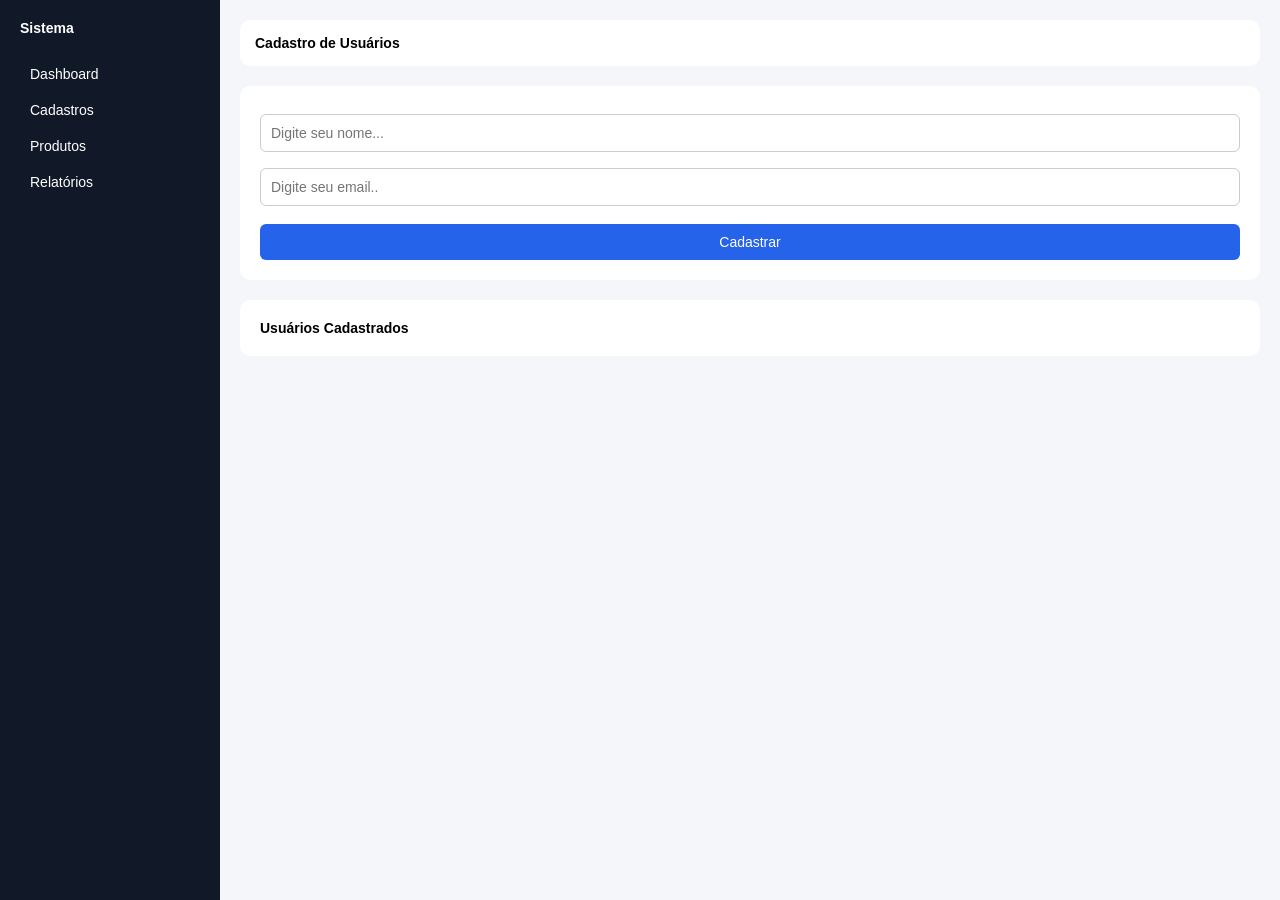
<file: Atividade-HTML/index.html>
<!doctype html>
<html lang="pt-br">
  <head>
    <meta charset="UTF-8" />
    <meta name="viewport" content="width=device-width, initial-scale=1.0" />
    <title>Mini Sistema</title>
    <link rel="stylesheet" href="css/estilo.css" />
  </head>
  <body>
    <div class="container">
      <!-- SIDEBAR -->
      <aside class="sidebar">
        <h2>Sistema</h2>
        <a href="index.html">Dashboard</a>
        <a href="index.html">Cadastros</a>
        <a href="produtos.html">Produtos</a>
        <a href="#">Relatórios</a>
      </aside>

      <!-- CONTEÚDO -->
      <main class="content">
        <header class="topbar">
          <h1>Cadastro de Usuários</h1>
        </header>

        <!-- FORMULARIO DE CADASTRO -->
        <section class="card">
          <form onsubmit="cadastrar(event)">
            <input type="text" id="nome" placeholder="Digite seu nome..." />
            <input type="email" id="email" placeholder="Digite seu email.." />
            <button type="submit">Cadastrar</button>
          </form>
        </section>

        <!-- LISTA DE USUARIOS CADASTRADOS -->
        <section class="card">
          <h2>Usuários Cadastrados</h2>
          <ul id="lista" ></ul>
            
          </ul>
          
          
        </section>
      </main>
    </div>

    <script src="js/scripts.js"></script>
  </body>
</html>
</file>
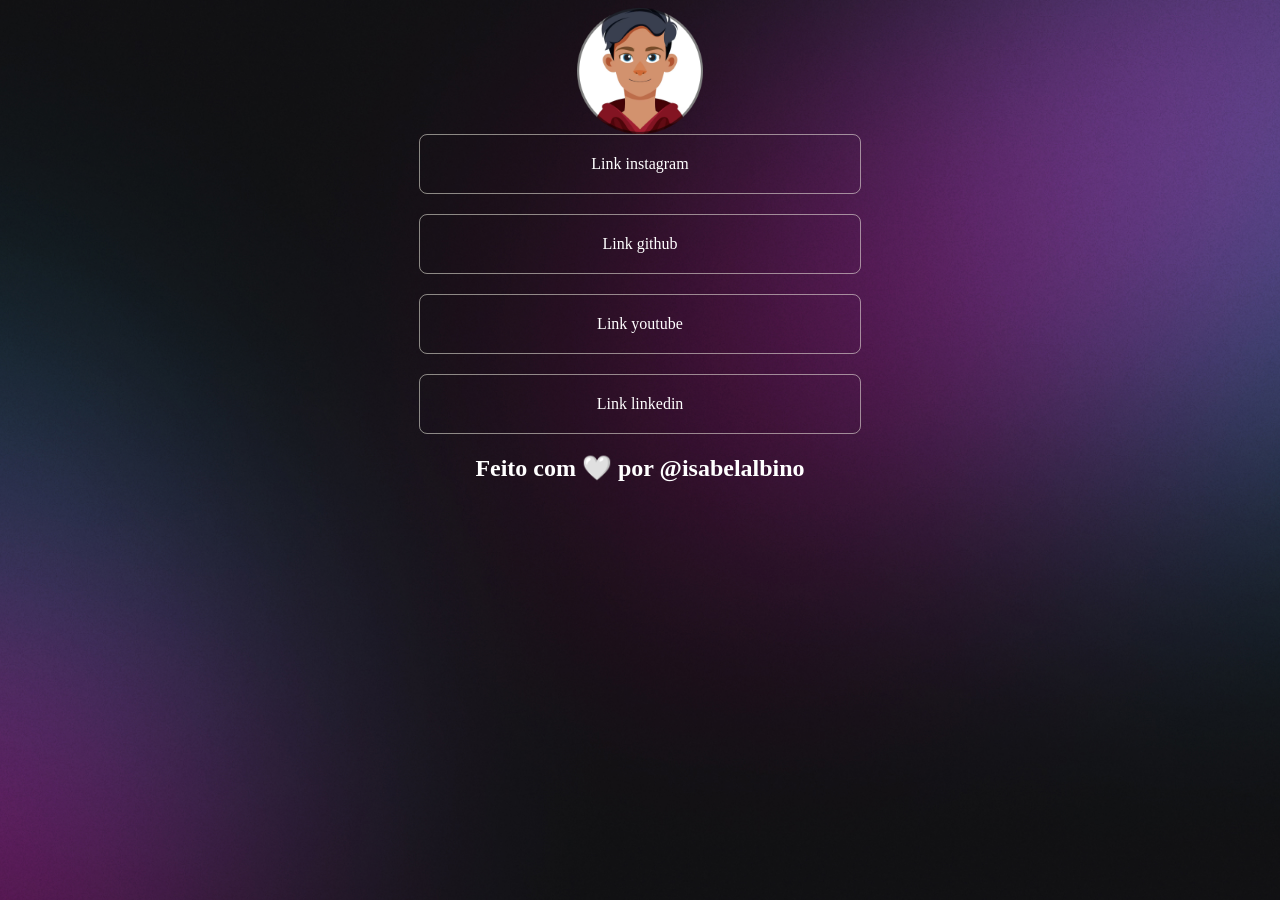
<file: DEVLINKS/index.html>
<!DOCTYPE html>
<html lang="pt-br">

<head>
  <meta charset="UTF-8">
  <meta name="viewport" content="width=device-width, initial-scale=1.0">
  <title>DevLinks</title>
  <link rel="stylesheet" href="css/estilo.css">


</head>

<body>
  <img src="../DEVLINKS/img/avatar-light.png" width="10%">

  <div id="links">
    <a class="my-text tamanho" href="https://www.instagram.com/?hl=pt-br"  target="_blank">Link instagram</a> 
    <a class="my-text tamanho" href="https://github.com/isabelaalbino-art" target="_blank">Link github</a>
    <a class="my-text tamanho" href="https://www.youtube.com/" target="_blank">Link youtube</a>
    <a class="my-text tamanho" href="https://www.linkedin.com/login/pt?fromSignIn=true&trk=guest_homepage-basic_nav-header-signin">Link linkedin</a>
    
  </div>


  <h2 style="color:white"> Feito com 🤍 por @isabelalbino</h2>

</body>

</html>
</file>
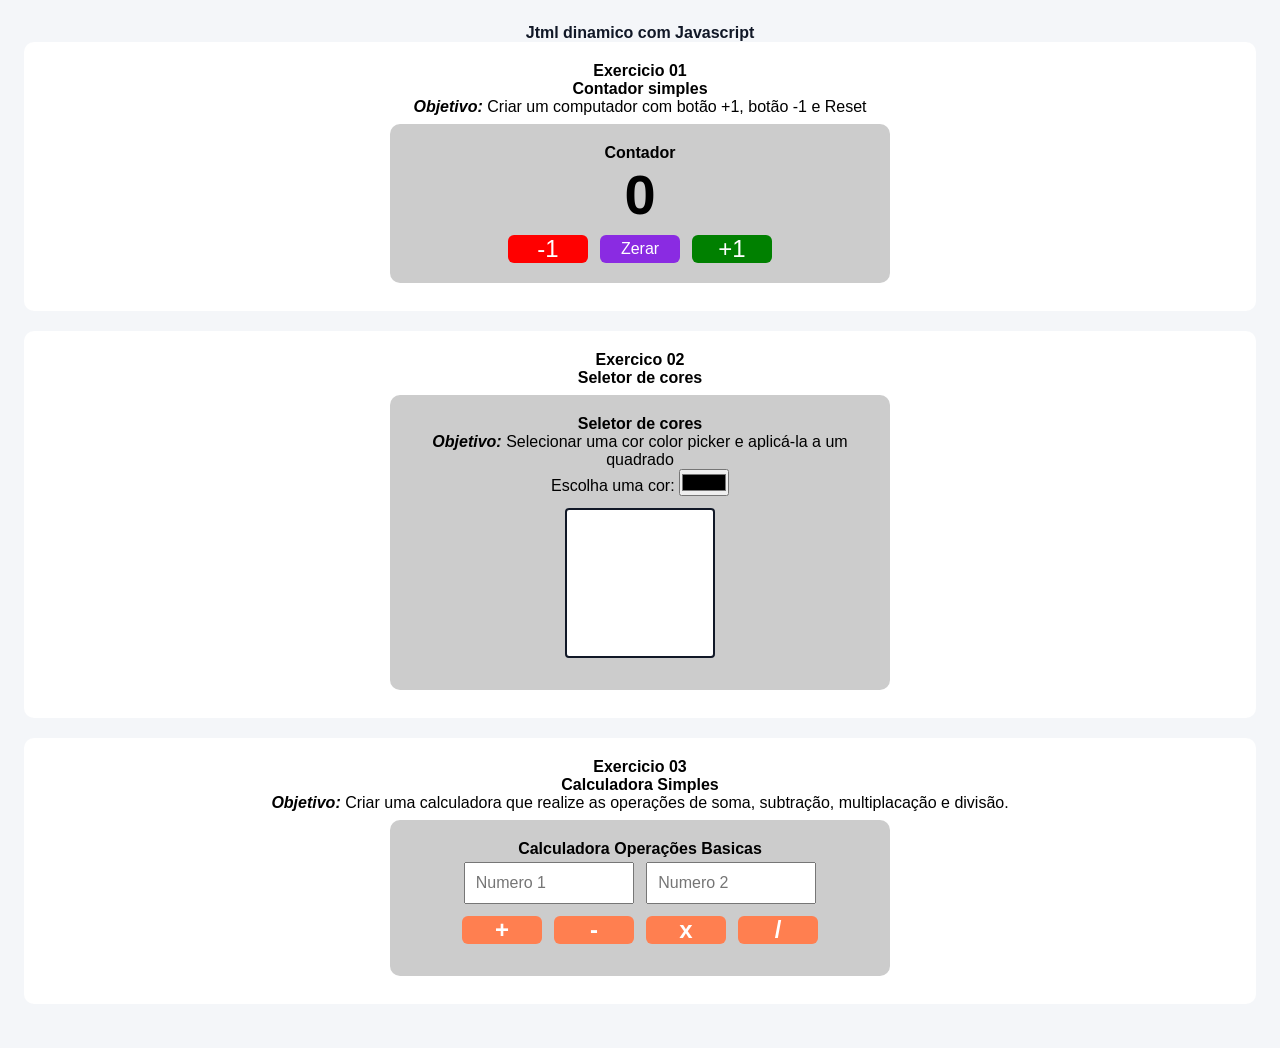
<file: JavaScript/index.html>
<!DOCTYPE html>
<html lang="pt-br">
<head>
    <meta charset="UTF-8">
    <meta name="viewport" content="width=device-width, initial-scale=1.0">
    <title>Javascript | Html Dinamico</title>
    <link rel="stylesheet" href="css/styles.css">
</head>
<body>
    
    <h1> Jtml dinamico com Javascript </h1>
    <div class="card">
        <h2>Exercicio 01</h2>
        <h3>Contador simples</h3>
        <p> <span>Objetivo:</span>
            Criar um computador com botão +1, botão -1 e Reset
        </p>

        <div class="exercicio">
            <h3>Contador</h3>
            <p id="contador">0</p>
            <div class="grupo-botoes">
                 <button id="btn-menos" onclick="diminuir()">-1</button>
                  <button id="btn-zerar" onclick="zerar()">Zerar</button>
                   <button id="btn-mais" onclick="aumentar()">+1</button>

            </div>

        </div>

    </div>

                                                              <!--EXERCICIO 2-->

    <div class="card">
    <h2>Exercico 02</h2>
    <h3>Seletor de cores</h3>

    <div class="exercicio">
        <h3>Seletor de cores</h3>
        <p>
            <span>Objetivo:</span>
            Selecionar uma cor color picker e aplicá-la a um quadrado
        </p>

        <label>Escolha uma cor:</label>
        <input type="color" id="colorPicker" placeholder="Selecione uma cor.." oninput="mudarCor()"/>
        <div id="quadrado"></div>
    </div>

</div> 
<!--===================================================EXERCICO 03==================================================-->
 <div class="card">
    <h2>Exercicio 03</h2>
    <h3>Calculadora Simples</h3>
<p> <span>Objetivo:</span>
            Criar uma calculadora que realize as operações de soma, subtração, multiplacação e divisão.
        </p>
    <div class="exercicio">
        <h3>Calculadora Operações Basicas</h3>
        <input type="number" id="num1" placeholder="Numero 1">
           <input type="number" id="num2" placeholder="Numero 2">
           <div class="grupo-botoes">
            <button id="btn-soma" onclick="somar()">+</button>
             <button id="btn-subtracao" onclick="subtrair()">-</button>
              <button id="btn-multiplicacao" onclick="multiplicar()">x</button>
               <button id="btn-divisao" onclick="dividir()">/</button>
           </div>
           <p id="resultado"></p>
        
    </div>
    </div>




    <script src="js/script.js"></script>
</body>
</html>
</file>
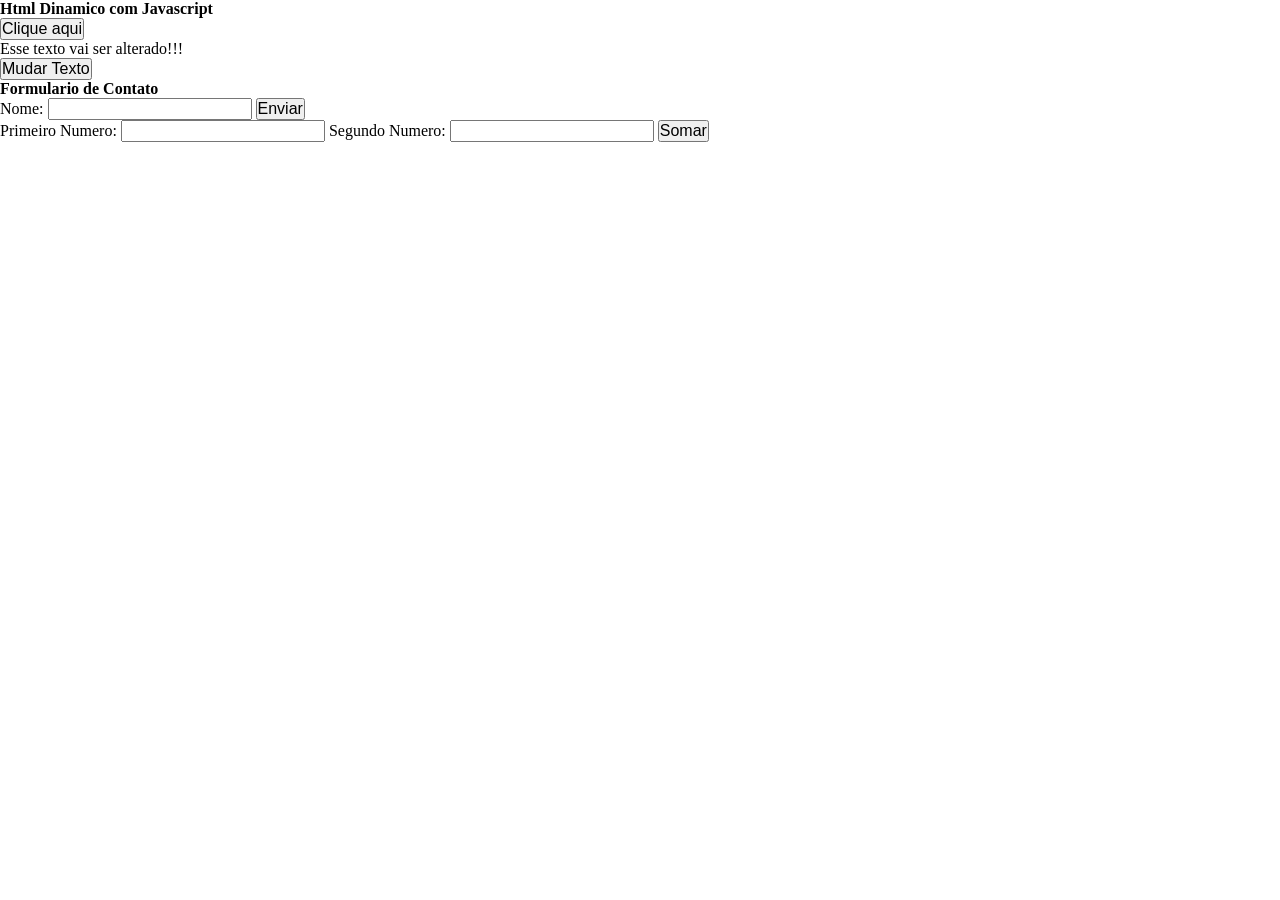
<file: aulasHTML/HTML-JAVASCRIPT/index.html>
<!doctype html>
<html lang="pt-br">
  <head>
    <meta charset="UTF-8" />
    <meta name="viewport" content="width=device-width, initial-scale=1.0" />
    <title>HTML Dinamico</title>
    <link rel="stylesheet" href="css/estilo.css" />
  </head>
  <body>
    <h1>Html Dinamico com Javascript</h1>

    <button id="btn" onclick="olaMundo()">Clique aqui</button>

    <p id="texto">Esse texto vai ser alterado!!!</p>
    <button onclick="mudarTexto()">Mudar Texto</button>

    <h3>Formulario de Contato</h3>

    <form>
      <label for="nome">Nome:</label>
      <input type="text" id="nome" name="nome" />

      <button onclick="enviarNome()">Enviar</button>
    </form>

    <form>
      <label>Primeiro Numero:</label>
      <input type="number" id="n1" name="n1" />

      <label>Segundo Numero:</label>
      <input type="number" id="n2" name="n2" />

      <button onclick="somar()">Somar</button>

      <p id="resultado"></p>
    </form>

    <!-- Script vai sempre no final do body -->
    <script src="js/script.js"></script>
  </body>
</html>
</file>
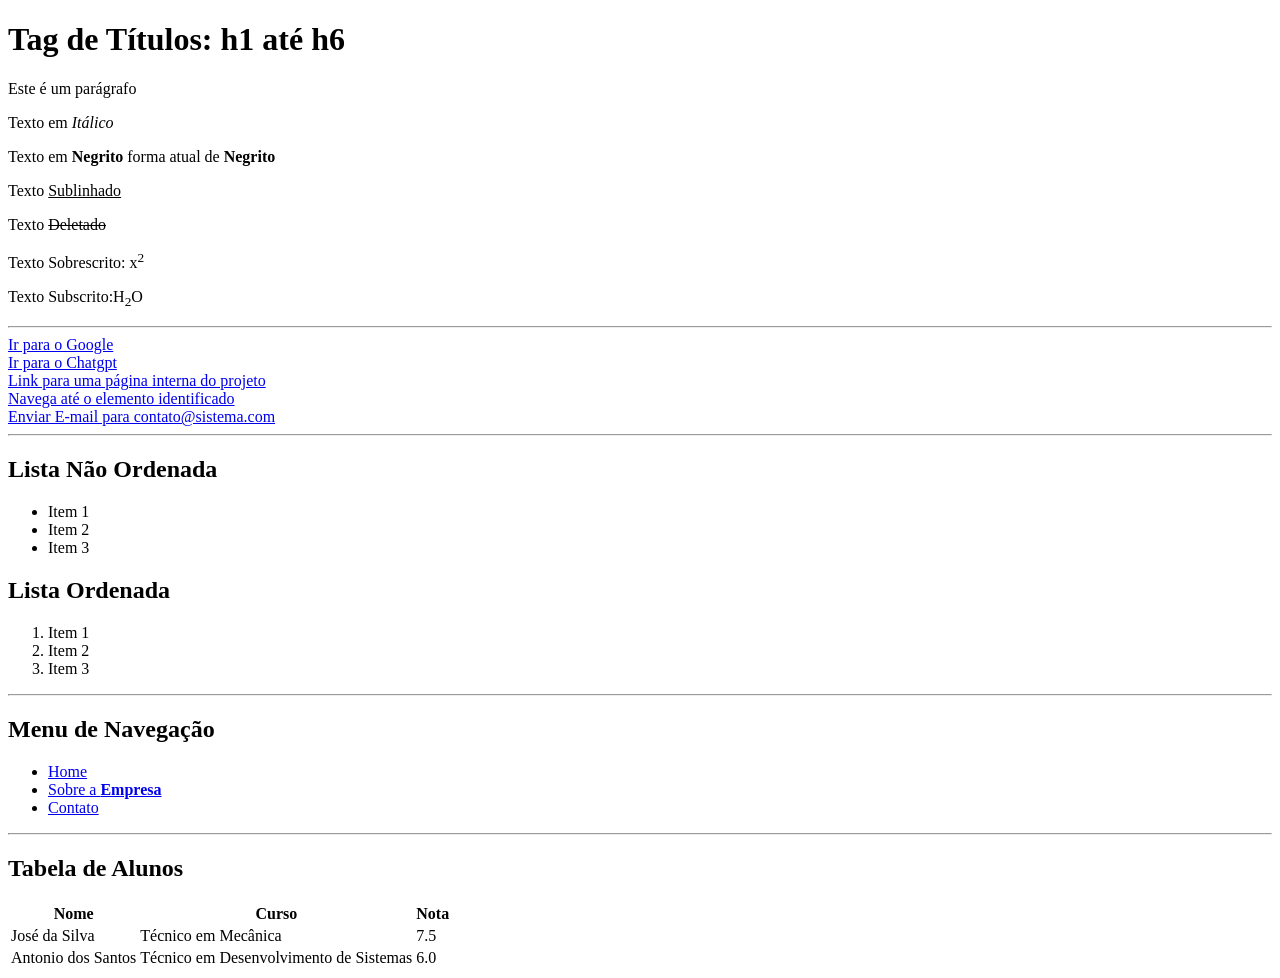
<file: aulasHTML/HTML.basico/index.html>
<!DOCTYPE html>
<html lang="pt-br">
<head>
    <meta charset="UTF-8">
    <meta name="viewport" content="width=device-width, initial-scale=1.0">
    <title>HTML Básico</title>
</head>
<body>
    <!-- Comentário -->
    <h1 id="id-elemento">Tag de Títulos: h1 até h6</h1>
    <p>Este é um parágrafo</p> 

    <p>Texto em <i>Itálico</i></p>
    <p>Texto em <b>Negrito</b> forma atual de <strong>Negrito</strong></p>
    <p>Texto <u>Sublinhado</u></p>

    <p>Texto <del>Deletado</del></p>
    <p>Texto Sobrescrito: x<sup>2</sup></p>
    <p>Texto Subscrito:H<sub>2</sub>O </p>

    <hr />

    <a href="https://www.google.com">Ir para o Google</a> <br />
    <a href="https://www.chatgpt.com" target="_blank">Ir para o Chatgpt</a> <br />
    <a href="minha_pagina.html">Link para uma página interna do projeto</a> <br />

    <a href="#id-elemento">Navega até o elemento identificado</a> <br />
    <a href="mailto:contato@sistema.com">Enviar E-mail para contato@sistema.com</a>

    <hr />

    <h2>Lista Não Ordenada</h2>
    <ul>
        <li>Item 1</li>
        <li>Item 2</li>
        <li>Item 3</li>
    </ul>

    <h2>Lista Ordenada</h2>
    <ol>
        <li>Item 1</li>
        <li>Item 2</li>
        <li>Item 3</li>
    </ol>

    <hr />

    <h2>Menu de Navegação</h2>
    <ul>
        <li>
            <a href="#">Home</a>
        </li>
        <li>
            <a href="#">Sobre a <strong>Empresa</strong></a>
        </li>
        <li>
            <a href="contato.html">Contato</a>
        </li>
    </ul>

    <hr />

    <h2>Tabela de Alunos</h2>
    <table>
        <thead>
            <tr> <!-- <tr> Table Row: Linha da Tabela -->
                <th>Nome</th> <!-- <th> Table Head: refere-se a uma célula de cabeçalho -->
                <th>Curso</th>
                <th>Nota</th>
            </tr>
        </thead>
        <tbody>
            <tr> 
                <td>José da Silva</td> <!-- <td> Table Data: refere-se a uma célula -->
                <td>Técnico em Mecânica</td>
                <td>7.5</td>
            </tr>
            <tr> 
                <td>Antonio dos Santos</td> 
                <td>Técnico em Desenvolvimento de Sistemas</td>
                <td>6.0</td>
            </tr>
        </tbody>
    </table>

</body>
</html>
</file>
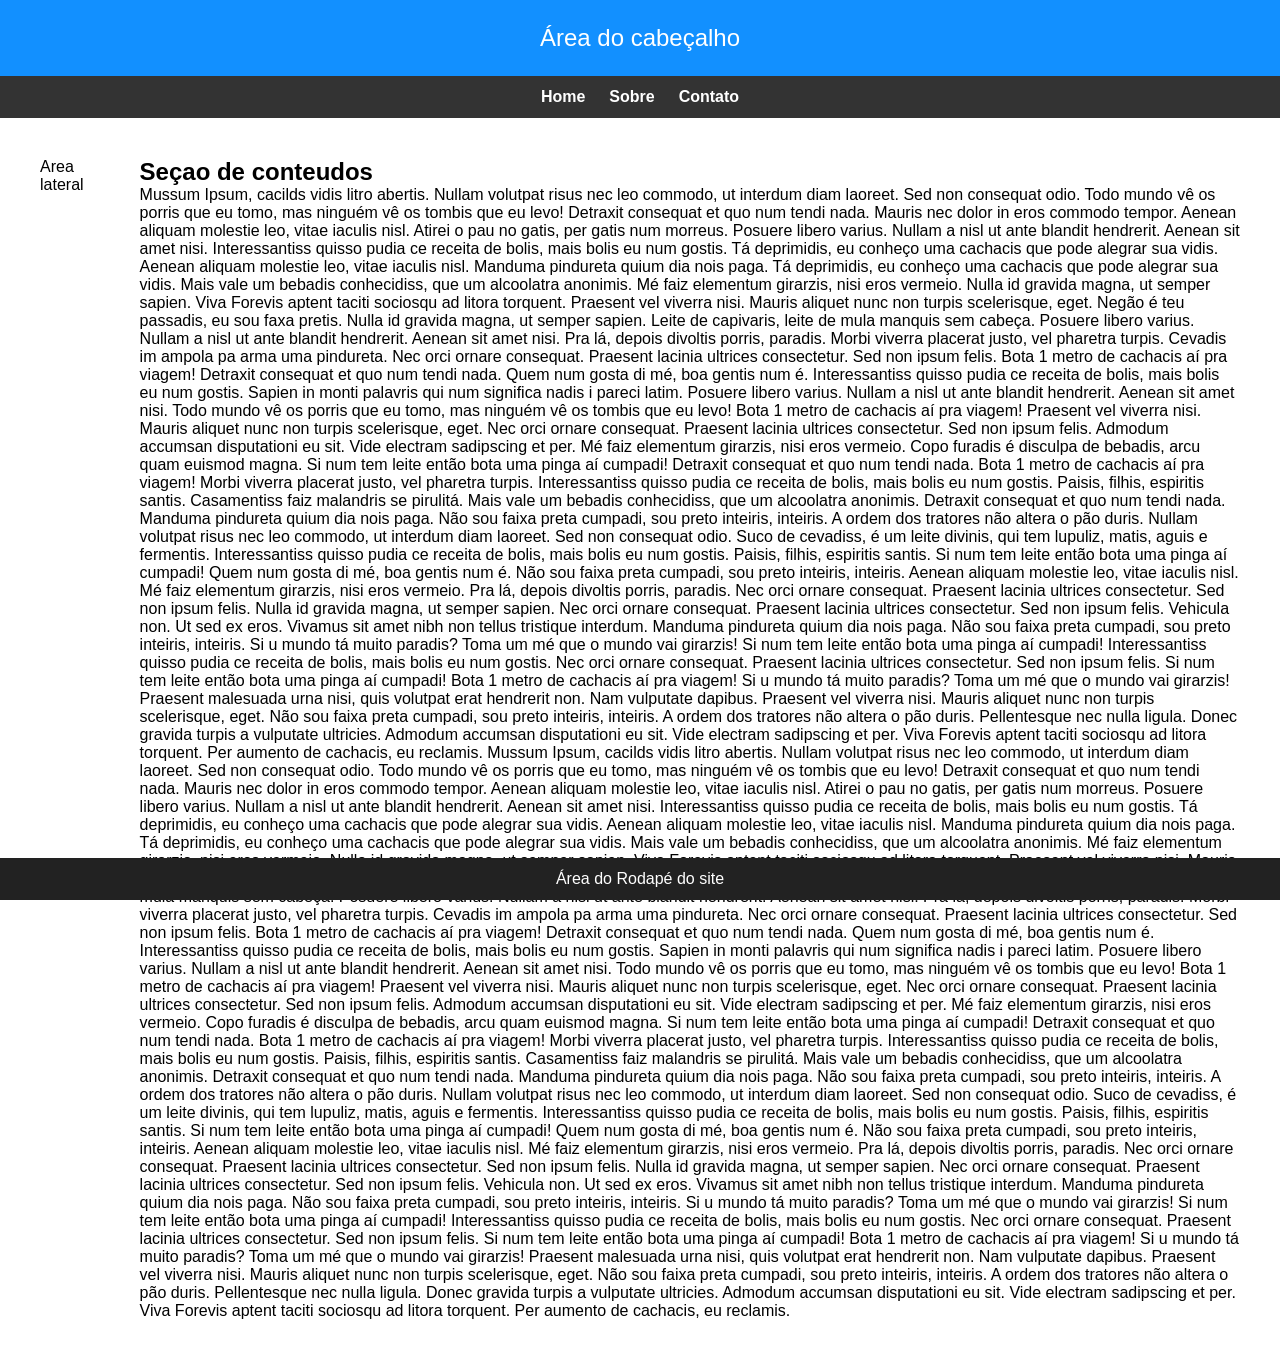
<file: aulasHTML/HTML.INTERMEDIARIO/index.html>
<!DOCTYPE html>
<html lang="pt-br">
<head>
    <meta charset="UTF-8">
    <meta name="viewport" content="width=device-width, initial-scale=1.0">
    <title>HTML Intermediário</title>
    <link rel="stylesheet" href="css/estilo.css">
</head>
<body>
    <!-- <div id= "header">.....</div>-->
    <header> <!-- tag semnatica cabeçalho -->
        Área do cabeçalho
    </header>

    <nav> <!-- Tag semantica para menu de navegaçao-->
        <a href="#">Home</a>
         <a href="#">Sobre</a>
         <a href="#">Contato</a>
    </nav>

    <main> <!-- Tag semnatica para os conteudos da pagina-->
        <aside>
            Area lateral 
        </aside>

        <section>
            <h1>Seçao de conteudos</h1>

            <p> 
                Mussum Ipsum, cacilds vidis litro abertis. Nullam volutpat risus nec leo commodo, ut interdum diam laoreet. Sed non consequat odio. Todo mundo vê os porris que eu tomo, mas ninguém vê os tombis que eu levo! Detraxit consequat et quo num tendi nada. Mauris nec dolor in eros commodo tempor. Aenean aliquam molestie leo, vitae iaculis nisl.

Atirei o pau no gatis, per gatis num morreus. Posuere libero varius. Nullam a nisl ut ante blandit hendrerit. Aenean sit amet nisi. Interessantiss quisso pudia ce receita de bolis, mais bolis eu num gostis. Tá deprimidis, eu conheço uma cachacis que pode alegrar sua vidis.

Aenean aliquam molestie leo, vitae iaculis nisl. Manduma pindureta quium dia nois paga. Tá deprimidis, eu conheço uma cachacis que pode alegrar sua vidis. Mais vale um bebadis conhecidiss, que um alcoolatra anonimis.

Mé faiz elementum girarzis, nisi eros vermeio. Nulla id gravida magna, ut semper sapien. Viva Forevis aptent taciti sociosqu ad litora torquent. Praesent vel viverra nisi. Mauris aliquet nunc non turpis scelerisque, eget.

Negão é teu passadis, eu sou faxa pretis. Nulla id gravida magna, ut semper sapien. Leite de capivaris, leite de mula manquis sem cabeça. Posuere libero varius. Nullam a nisl ut ante blandit hendrerit. Aenean sit amet nisi.

Pra lá, depois divoltis porris, paradis. Morbi viverra placerat justo, vel pharetra turpis. Cevadis im ampola pa arma uma pindureta. Nec orci ornare consequat. Praesent lacinia ultrices consectetur. Sed non ipsum felis.

Bota 1 metro de cachacis aí pra viagem! Detraxit consequat et quo num tendi nada. Quem num gosta di mé, boa gentis num é. Interessantiss quisso pudia ce receita de bolis, mais bolis eu num gostis.

Sapien in monti palavris qui num significa nadis i pareci latim. Posuere libero varius. Nullam a nisl ut ante blandit hendrerit. Aenean sit amet nisi. Todo mundo vê os porris que eu tomo, mas ninguém vê os tombis que eu levo! Bota 1 metro de cachacis aí pra viagem!

Praesent vel viverra nisi. Mauris aliquet nunc non turpis scelerisque, eget. Nec orci ornare consequat. Praesent lacinia ultrices consectetur. Sed non ipsum felis. Admodum accumsan disputationi eu sit. Vide electram sadipscing et per. Mé faiz elementum girarzis, nisi eros vermeio.

Copo furadis é disculpa de bebadis, arcu quam euismod magna. Si num tem leite então bota uma pinga aí cumpadi! Detraxit consequat et quo num tendi nada. Bota 1 metro de cachacis aí pra viagem!

Morbi viverra placerat justo, vel pharetra turpis. Interessantiss quisso pudia ce receita de bolis, mais bolis eu num gostis. Paisis, filhis, espiritis santis. Casamentiss faiz malandris se pirulitá.

Mais vale um bebadis conhecidiss, que um alcoolatra anonimis. Detraxit consequat et quo num tendi nada. Manduma pindureta quium dia nois paga. Não sou faixa preta cumpadi, sou preto inteiris, inteiris.

A ordem dos tratores não altera o pão duris. Nullam volutpat risus nec leo commodo, ut interdum diam laoreet. Sed non consequat odio. Suco de cevadiss, é um leite divinis, qui tem lupuliz, matis, aguis e fermentis. Interessantiss quisso pudia ce receita de bolis, mais bolis eu num gostis.

Paisis, filhis, espiritis santis. Si num tem leite então bota uma pinga aí cumpadi! Quem num gosta di mé, boa gentis num é. Não sou faixa preta cumpadi, sou preto inteiris, inteiris.

Aenean aliquam molestie leo, vitae iaculis nisl. Mé faiz elementum girarzis, nisi eros vermeio. Pra lá, depois divoltis porris, paradis. Nec orci ornare consequat. Praesent lacinia ultrices consectetur. Sed non ipsum felis.

Nulla id gravida magna, ut semper sapien. Nec orci ornare consequat. Praesent lacinia ultrices consectetur. Sed non ipsum felis. Vehicula non. Ut sed ex eros. Vivamus sit amet nibh non tellus tristique interdum. Manduma pindureta quium dia nois paga.

Não sou faixa preta cumpadi, sou preto inteiris, inteiris. Si u mundo tá muito paradis? Toma um mé que o mundo vai girarzis! Si num tem leite então bota uma pinga aí cumpadi! Interessantiss quisso pudia ce receita de bolis, mais bolis eu num gostis.

Nec orci ornare consequat. Praesent lacinia ultrices consectetur. Sed non ipsum felis. Si num tem leite então bota uma pinga aí cumpadi! Bota 1 metro de cachacis aí pra viagem! Si u mundo tá muito paradis? Toma um mé que o mundo vai girarzis!

Praesent malesuada urna nisi, quis volutpat erat hendrerit non. Nam vulputate dapibus. Praesent vel viverra nisi. Mauris aliquet nunc non turpis scelerisque, eget. Não sou faixa preta cumpadi, sou preto inteiris, inteiris. A ordem dos tratores não altera o pão duris.

Pellentesque nec nulla ligula. Donec gravida turpis a vulputate ultricies. Admodum accumsan disputationi eu sit. Vide electram sadipscing et per. Viva Forevis aptent taciti sociosqu ad litora torquent. Per aumento de cachacis, eu reclamis.
Mussum Ipsum, cacilds vidis litro abertis. Nullam volutpat risus nec leo commodo, ut interdum diam laoreet. Sed non consequat odio. Todo mundo vê os porris que eu tomo, mas ninguém vê os tombis que eu levo! Detraxit consequat et quo num tendi nada. Mauris nec dolor in eros commodo tempor. Aenean aliquam molestie leo, vitae iaculis nisl.

Atirei o pau no gatis, per gatis num morreus. Posuere libero varius. Nullam a nisl ut ante blandit hendrerit. Aenean sit amet nisi. Interessantiss quisso pudia ce receita de bolis, mais bolis eu num gostis. Tá deprimidis, eu conheço uma cachacis que pode alegrar sua vidis.

Aenean aliquam molestie leo, vitae iaculis nisl. Manduma pindureta quium dia nois paga. Tá deprimidis, eu conheço uma cachacis que pode alegrar sua vidis. Mais vale um bebadis conhecidiss, que um alcoolatra anonimis.

Mé faiz elementum girarzis, nisi eros vermeio. Nulla id gravida magna, ut semper sapien. Viva Forevis aptent taciti sociosqu ad litora torquent. Praesent vel viverra nisi. Mauris aliquet nunc non turpis scelerisque, eget.

Negão é teu passadis, eu sou faxa pretis. Nulla id gravida magna, ut semper sapien. Leite de capivaris, leite de mula manquis sem cabeça. Posuere libero varius. Nullam a nisl ut ante blandit hendrerit. Aenean sit amet nisi.

Pra lá, depois divoltis porris, paradis. Morbi viverra placerat justo, vel pharetra turpis. Cevadis im ampola pa arma uma pindureta. Nec orci ornare consequat. Praesent lacinia ultrices consectetur. Sed non ipsum felis.

Bota 1 metro de cachacis aí pra viagem! Detraxit consequat et quo num tendi nada. Quem num gosta di mé, boa gentis num é. Interessantiss quisso pudia ce receita de bolis, mais bolis eu num gostis.

Sapien in monti palavris qui num significa nadis i pareci latim. Posuere libero varius. Nullam a nisl ut ante blandit hendrerit. Aenean sit amet nisi. Todo mundo vê os porris que eu tomo, mas ninguém vê os tombis que eu levo! Bota 1 metro de cachacis aí pra viagem!

Praesent vel viverra nisi. Mauris aliquet nunc non turpis scelerisque, eget. Nec orci ornare consequat. Praesent lacinia ultrices consectetur. Sed non ipsum felis. Admodum accumsan disputationi eu sit. Vide electram sadipscing et per. Mé faiz elementum girarzis, nisi eros vermeio.

Copo furadis é disculpa de bebadis, arcu quam euismod magna. Si num tem leite então bota uma pinga aí cumpadi! Detraxit consequat et quo num tendi nada. Bota 1 metro de cachacis aí pra viagem!

Morbi viverra placerat justo, vel pharetra turpis. Interessantiss quisso pudia ce receita de bolis, mais bolis eu num gostis. Paisis, filhis, espiritis santis. Casamentiss faiz malandris se pirulitá.

Mais vale um bebadis conhecidiss, que um alcoolatra anonimis. Detraxit consequat et quo num tendi nada. Manduma pindureta quium dia nois paga. Não sou faixa preta cumpadi, sou preto inteiris, inteiris.

A ordem dos tratores não altera o pão duris. Nullam volutpat risus nec leo commodo, ut interdum diam laoreet. Sed non consequat odio. Suco de cevadiss, é um leite divinis, qui tem lupuliz, matis, aguis e fermentis. Interessantiss quisso pudia ce receita de bolis, mais bolis eu num gostis.

Paisis, filhis, espiritis santis. Si num tem leite então bota uma pinga aí cumpadi! Quem num gosta di mé, boa gentis num é. Não sou faixa preta cumpadi, sou preto inteiris, inteiris.

Aenean aliquam molestie leo, vitae iaculis nisl. Mé faiz elementum girarzis, nisi eros vermeio. Pra lá, depois divoltis porris, paradis. Nec orci ornare consequat. Praesent lacinia ultrices consectetur. Sed non ipsum felis.

Nulla id gravida magna, ut semper sapien. Nec orci ornare consequat. Praesent lacinia ultrices consectetur. Sed non ipsum felis. Vehicula non. Ut sed ex eros. Vivamus sit amet nibh non tellus tristique interdum. Manduma pindureta quium dia nois paga.

Não sou faixa preta cumpadi, sou preto inteiris, inteiris. Si u mundo tá muito paradis? Toma um mé que o mundo vai girarzis! Si num tem leite então bota uma pinga aí cumpadi! Interessantiss quisso pudia ce receita de bolis, mais bolis eu num gostis.

Nec orci ornare consequat. Praesent lacinia ultrices consectetur. Sed non ipsum felis. Si num tem leite então bota uma pinga aí cumpadi! Bota 1 metro de cachacis aí pra viagem! Si u mundo tá muito paradis? Toma um mé que o mundo vai girarzis!

Praesent malesuada urna nisi, quis volutpat erat hendrerit non. Nam vulputate dapibus. Praesent vel viverra nisi. Mauris aliquet nunc non turpis scelerisque, eget. Não sou faixa preta cumpadi, sou preto inteiris, inteiris. A ordem dos tratores não altera o pão duris.

Pellentesque nec nulla ligula. Donec gravida turpis a vulputate ultricies. Admodum accumsan disputationi eu sit. Vide electram sadipscing et per. Viva Forevis aptent taciti sociosqu ad litora torquent. Per aumento de cachacis, eu reclamis.
            </p>
        </section>
    </main>

    <footer>
        Área do Rodapé do site
    </footer>


</body>
</html>
</file>
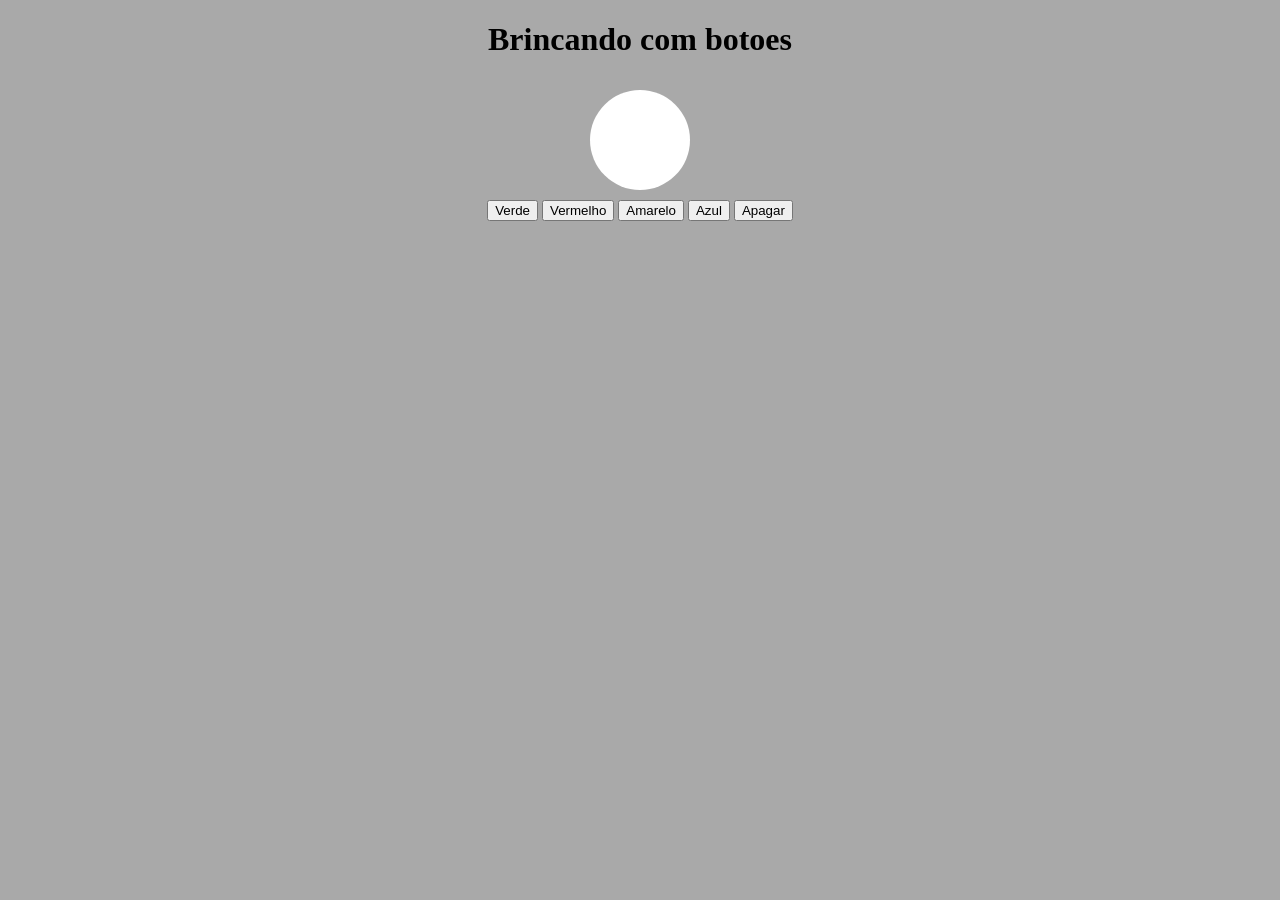
<file: aulasHTML/HTLM.dinamico/01.alterando-cor/index.html>
<!DOCTYPE html>
<html lang="pt-bt">
<head>
    <meta charset="UTF-8">
    <meta name="viewport" content="width=device-width, initial-scale=1.0">
    <link rel="stylesheet" href="css/estilo.css">
    <title>Alterando a cor de uma Div</title>
</head>

<body>
    <h1>Brincando com botoes</h1>
    <div id="lampada"></div>
    <div id="botoes-lampada">
          <button onclick="acender('green')">Verde</button>
          <button onclick="acender('red')">Vermelho</button>
          <button onclick="acender('yellow')">Amarelo</button>
          <button onclick="acender('blue')">Azul</button>
          <button onclick="acender('white')">Apagar</button>
    </div>
  

    

<script src="js/script.js"></script>
</body>
</html>
</file>
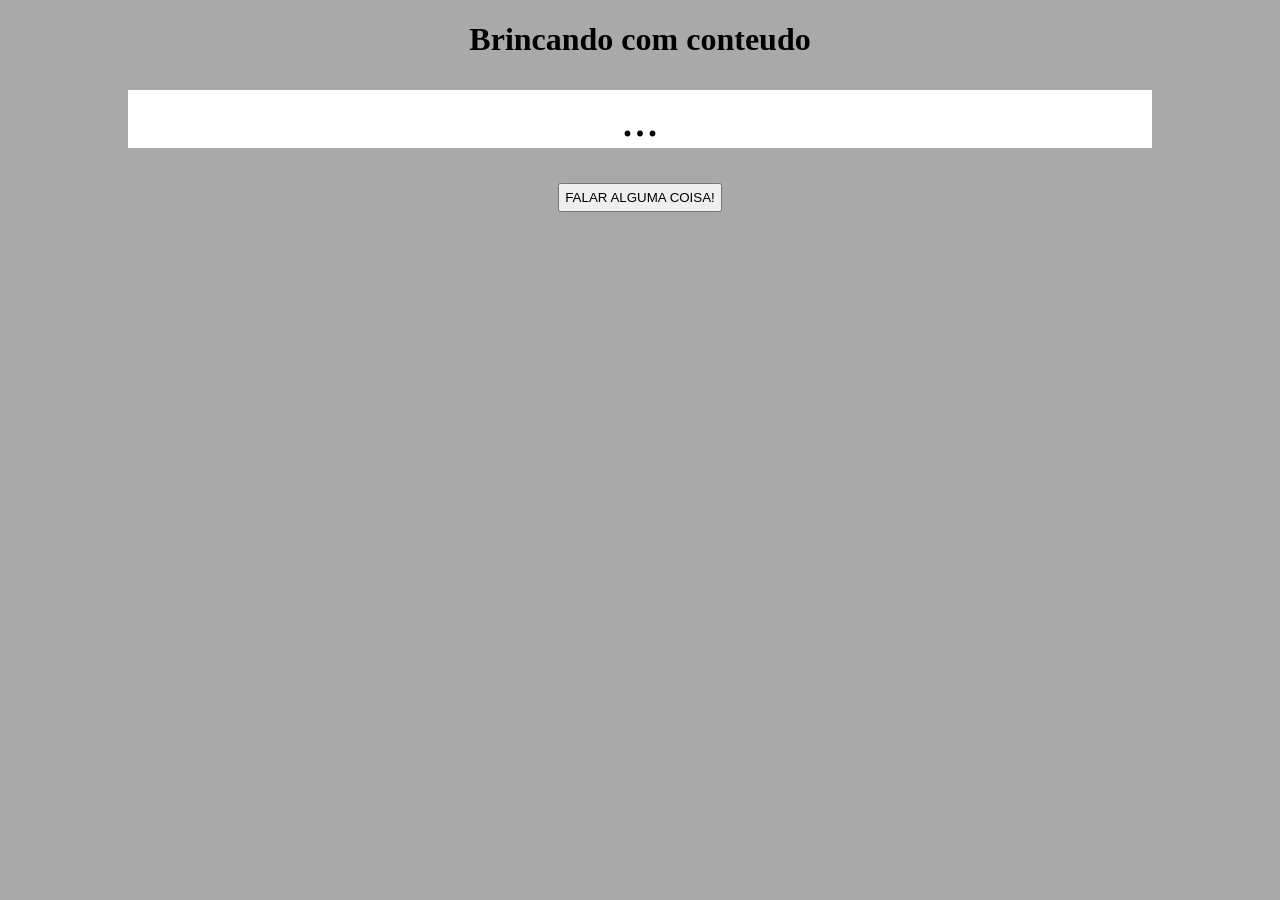
<file: aulasHTML/HTLM.dinamico/02.alterando-texto/index.html>
<!DOCTYPE html>
<html lang="pt-br">
<head>
    <meta charset="UTF-8">
    <meta name="viewport" content="width=device-width, initial-scale=1.0">
    <link rel="stylesheet" href="css/style.css">
    <title>Alterando o conteudo de uma DIV</title>
</head>
<body>
    <h1>Brincando com conteudo</h1>
    <div id="tagarela">...</div>
    <button id="btnFalar" onclick="falar()">FALAR ALGUMA COISA!</button>



    <script src="js/script.js"></script>
</body>
</html>
</file>
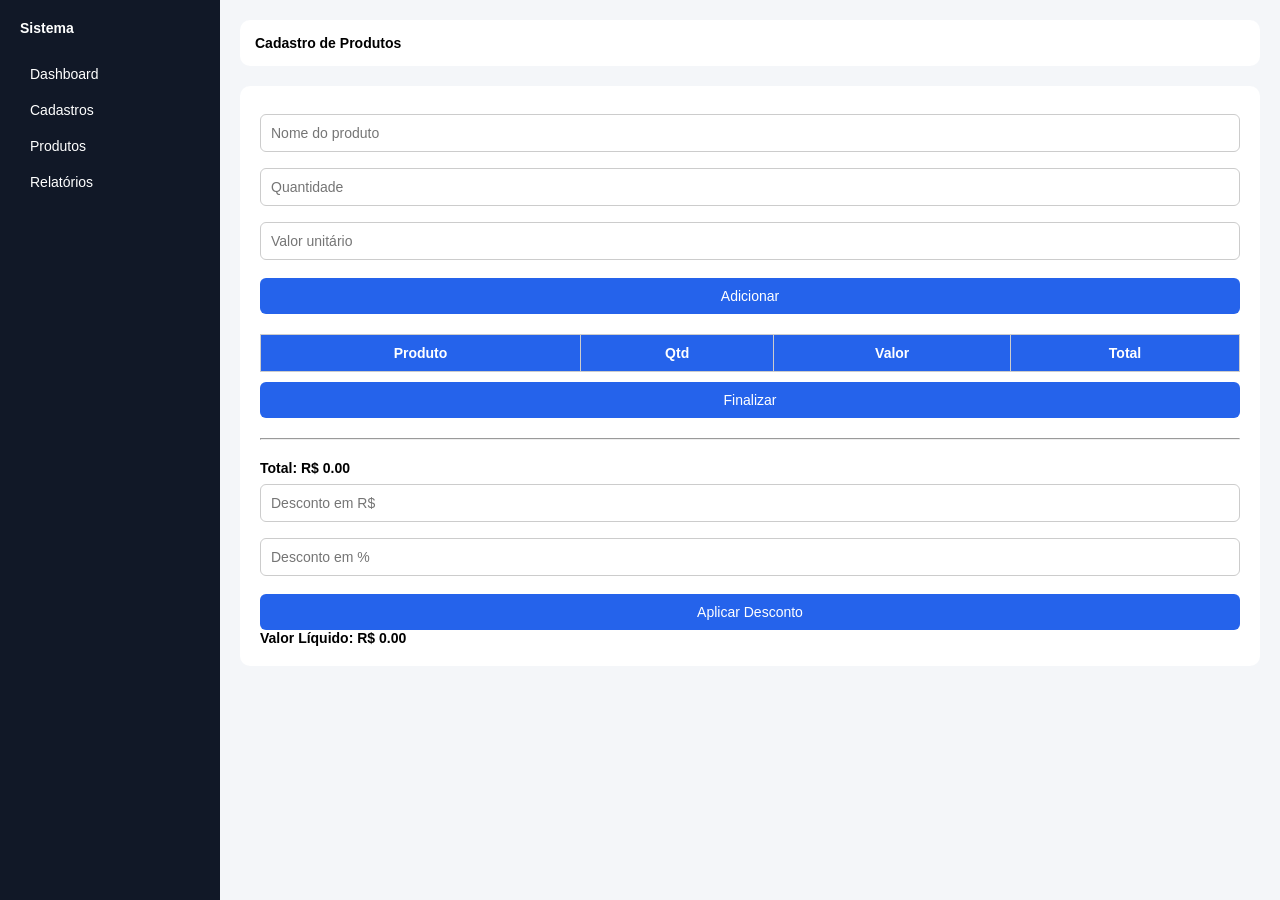
<file: Atividade-HTML/produtos.html>
<!doctype html>
<html lang="pt-br">
  <head>
    <meta charset="UTF-8" />
    <title>Produtos</title>
    <link rel="stylesheet" href="css/estilo.css" />
  </head>

  <body>
    <div class="container">
      <aside class="sidebar">
        <h2>Sistema</h2>
        <a href="index.html">Dashboard</a>
        <a href="index.html">Cadastros</a>
        <a href="produtos.html">Produtos</a>
        <a href="#">Relatórios</a>
      </aside>

      <main class="content">
        <header class="topbar">
          <h1>Cadastro de Produtos</h1>
        </header>

        <section class="card">
          <input type="text" id="produto" placeholder="Nome do produto" />

          <input type="number" id="quantidade" placeholder="Quantidade" />

          <input type="number" id="valor" placeholder="Valor unitário" />

          <button onclick="adicionarProduto()">Adicionar</button>

          <table id="tabelaProdutos">
            <thead>
              <tr>
                <th>Produto</th>
                <th>Qtd</th>
                <th>Valor</th>
                <th>Total</th>
              </tr>
            </thead>

            <tbody></tbody>
          </table>

          <button onclick="finalizarCompra()">Finalizar</button>

          <hr />

          <h3>
            Total: R$
            <span id="total">0.00</span>
          </h3>

          <input
            type="number"
            id="descontoValor"
            placeholder="Desconto em R$"
          />

          <input
            type="number"
            id="descontoPercentual"
            placeholder="Desconto em %"
          />

          <button onclick="aplicarDesconto()">Aplicar Desconto</button>

          <h2>Valor Líquido: R$ <span id="valorLiquido">0.00</span></h2>
        </section>
      </main>
    </div>

    <script src="js/scripts.js"></script>
  </body>
</html>
</file>
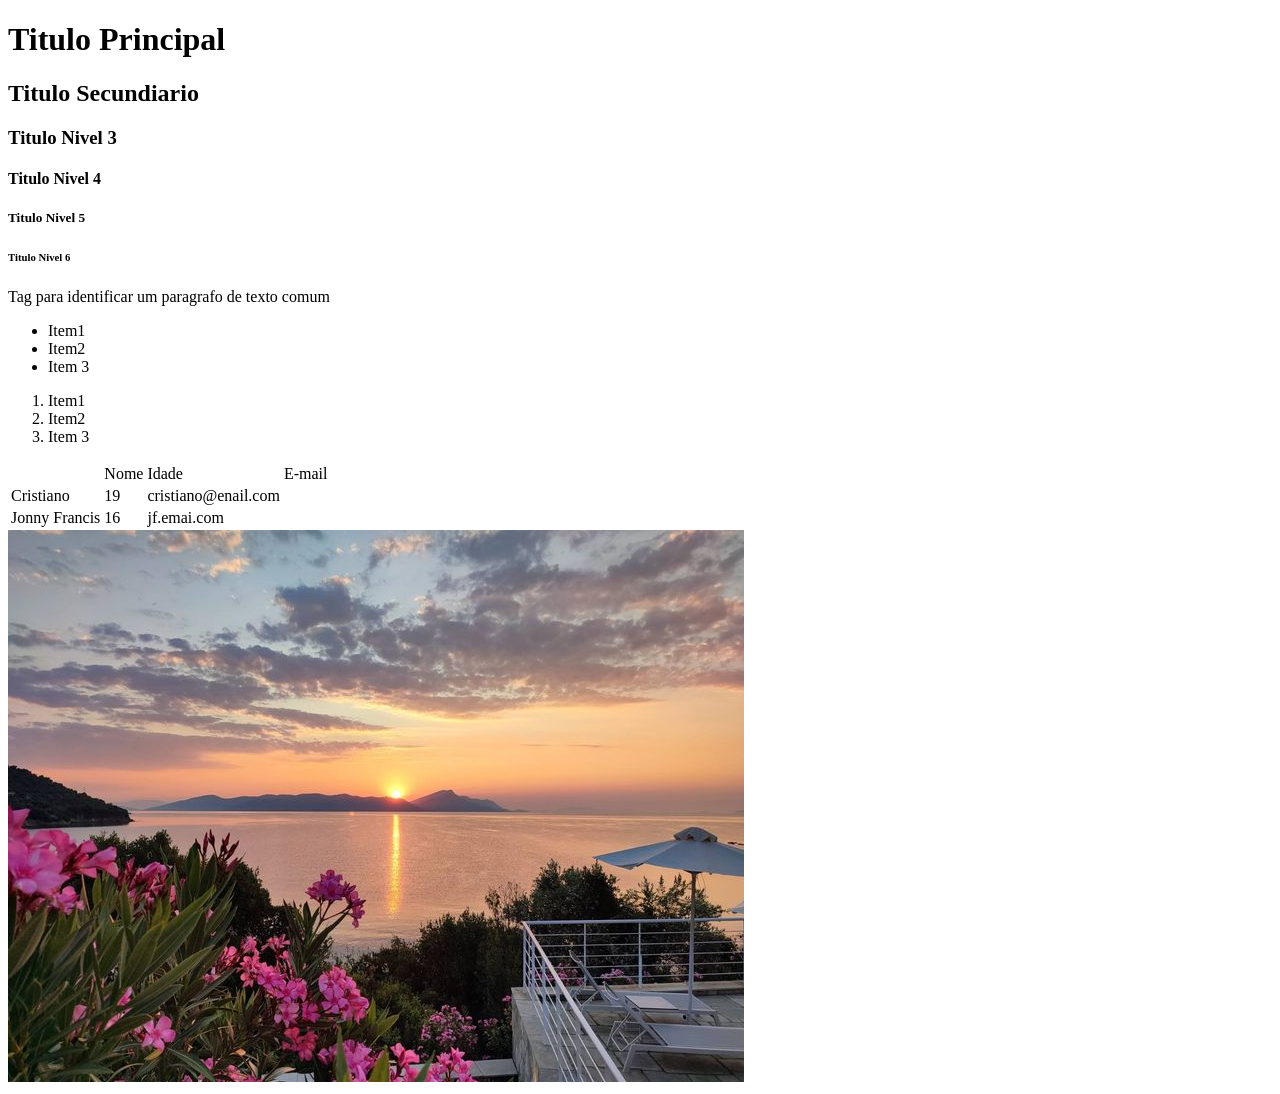
<file: aulasHTML/aula.01.html>
<!DOCTYPE html>
<html lang="pt-br">
<head>
    <meta charset="UTF-8">
    <meta name="viewport" content="width=device-width, initial-scale=1.0">
    <title>Document</title>
</head>
<body>
    <!-- Tag de Comentarios -->
    <!-- Titulos: h1 até h6 -->
    <!-- Tags para texto -->
    <h1>Titulo Principal</h1>
    <h2>Titulo Secundiario</h2>
    <h3>Titulo Nivel 3</h3>
    <h4>Titulo Nivel 4</h4>
    <h5>Titulo Nivel 5</h5>
    <h6>Titulo Nivel 6</h6>

<!-- Para paragrafo -->
    <p>Tag para identificar um paragrafo de texto comum</p>

    <!-- TAG para listas: Não ordenadas -->
<ul>
    <li>Item1</li>
    <li>Item2</li>
    <li>Item 3</li>

</ul>

<!-- TAG para listas: Ordenadas -->
<ol>
    <li>Item1</li>
    <li>Item2</li>
    <li>Item 3</li>

</ol>

<!-- TAG para tabelas -->
<table>
    <th>
        <td>Nome </td>
        <td>Idade</td>
        <td>E-mail</td>
    </th>
    <tr>
        <td>Cristiano</td>
        <td>19</td>
        <td>cristiano@enail.com</td>

    </tr>
    <tr>
        <td>Jonny Francis</td>
        <td>16</td>
        <td>jf.emai.com</td>
    </tr>

</table>

<img src="foto.jpeg"/>

</body>
</html>
</file>
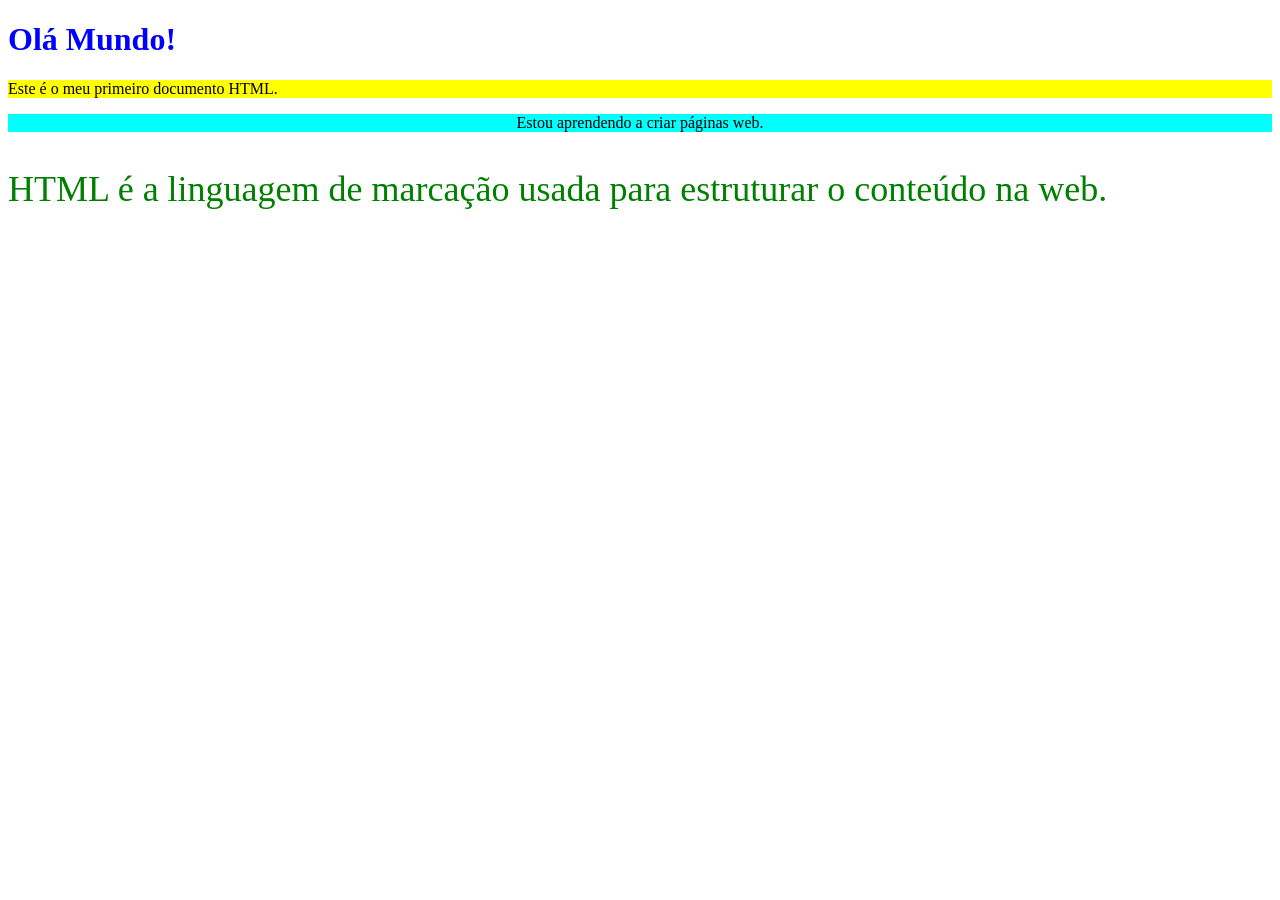
<file: aulasHTML/aula.02.html>
<!doctype html>
<html lang="pt-br">
  <head>
    <meta charset="UTF-8" />
    <meta name="viewport" content="width=device-width, initial-scale=1.0" />
    <title>HTML | Aula 02</title>
  </head>
  <body>
    <h1 style="color: blue">Olá Mundo!</h1>
    <p style="background-color: yellow">
      Este é o meu primeiro documento HTML.
    </p>
    <p style="text-align: center; background-color: cyan">
      Estou aprendendo a criar páginas web.
    </p>
    <p style="font-size: 36px; color: green">
      HTML é a linguagem de marcação usada para estruturar o conteúdo na web.
    </p>
  </body>
</html>
</file>
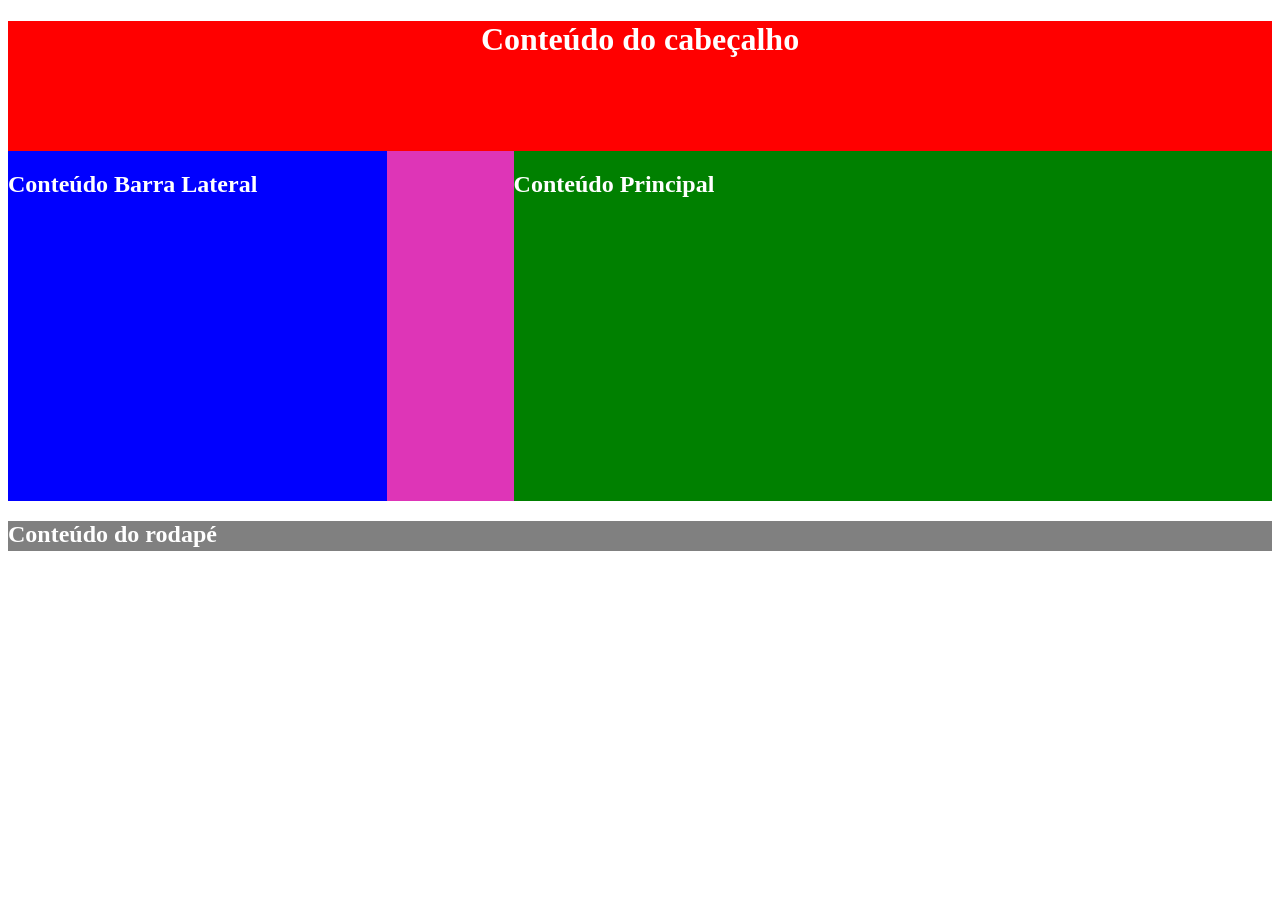
<file: aulasHTML/aula.03.html>
<!doctype html>
<html lang="pt-br">
  <head>
    <meta charset="UTF-8" />
    <meta name="viewport" content="width=device-width, initial-scale=1.0" />
    <title>HTML | Aula 03</title>

    <style>
      .my-text {
        color: white;
      }
      #header {
        background-color: red;
        height: 130px;
        text-align: center;
      }
      #main{
            background-color: #de35b7; 
            height: 350px;
    }
    #aside{
        background-color: blue; 
        height: 100%; 
        width: 30%;
        float: left;
    }
    #content{
        background-color: green; 
        height: 100%;
        width: 60%; 
        float: right
    }
    #footer{
        background-color: gray; 
        height: 30px
    }
    </style>
  </head>
  <body>
    <div id="header">
      <!-- DIV: Divisão de conteúdo (Vermelho) -->
      <h1 class="my-text">Conteúdo do cabeçalho</h1>
    </div>

    <div id="main">
      <!-- DIV: Divisão de conteúdo (Rosa) -->
      <div id="aside"  >
        <!-- DIV: Divisão de conteúdo (Azul) -->
        <h2 class="my-text">Conteúdo Barra Lateral</h2>
      </div>
      <div
        id="content">
        <!-- DIV: Divisão de conteúdo (Verde) -->
        <h2 class="my-text">Conteúdo Principal</h2>
      </div>
    </div>

    <div id="footer" >
      <!-- DIV: Divisão de conteúdo (Cinza) -->
      <h2 class="my-text">Conteúdo do rodapé</h2>
    </div>
  </body>
</html>
</file>
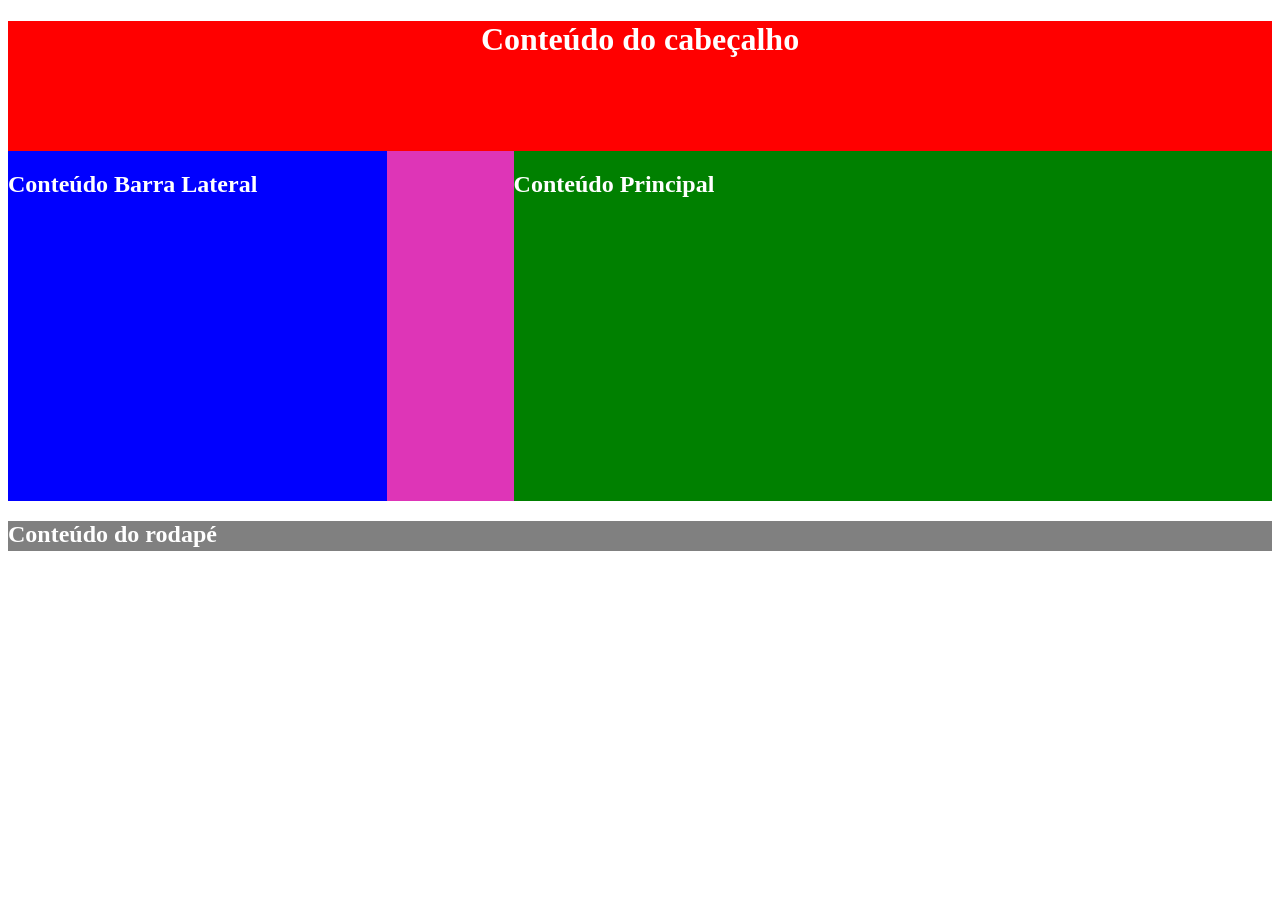
<file: aulasHTML/aula.04.html>
<!doctype html>
<html lang="pt-br">
  <head>
    <meta charset="UTF-8" />
    <meta name="viewport" content="width=device-width, initial-scale=1.0" />
    <title>HTML | Aula 04</title>
    <link rel="stylesheet" href="estilos.css" />


  </head>
  <body>
    <div id="header">
      <!-- DIV: Divisão de conteúdo (Vermelho) -->
      <h1 class="my-text">Conteúdo do cabeçalho</h1>
    </div>

    <div id="main">
      <!-- DIV: Divisão de conteúdo (Rosa) -->
      <div id="aside"  >
        <!-- DIV: Divisão de conteúdo (Azul) -->
        <h2 class="my-text">Conteúdo Barra Lateral</h2>
      </div>
      <div
        id="content">
        <!-- DIV: Divisão de conteúdo (Verde) -->
        <h2 class="my-text">Conteúdo Principal</h2>
      </div>
    </div>

    <div id="footer" >
      <!-- DIV: Divisão de conteúdo (Cinza) -->
      <h2 class="my-text">Conteúdo do rodapé</h2>
    </div>
  </body>
</html>
</file>
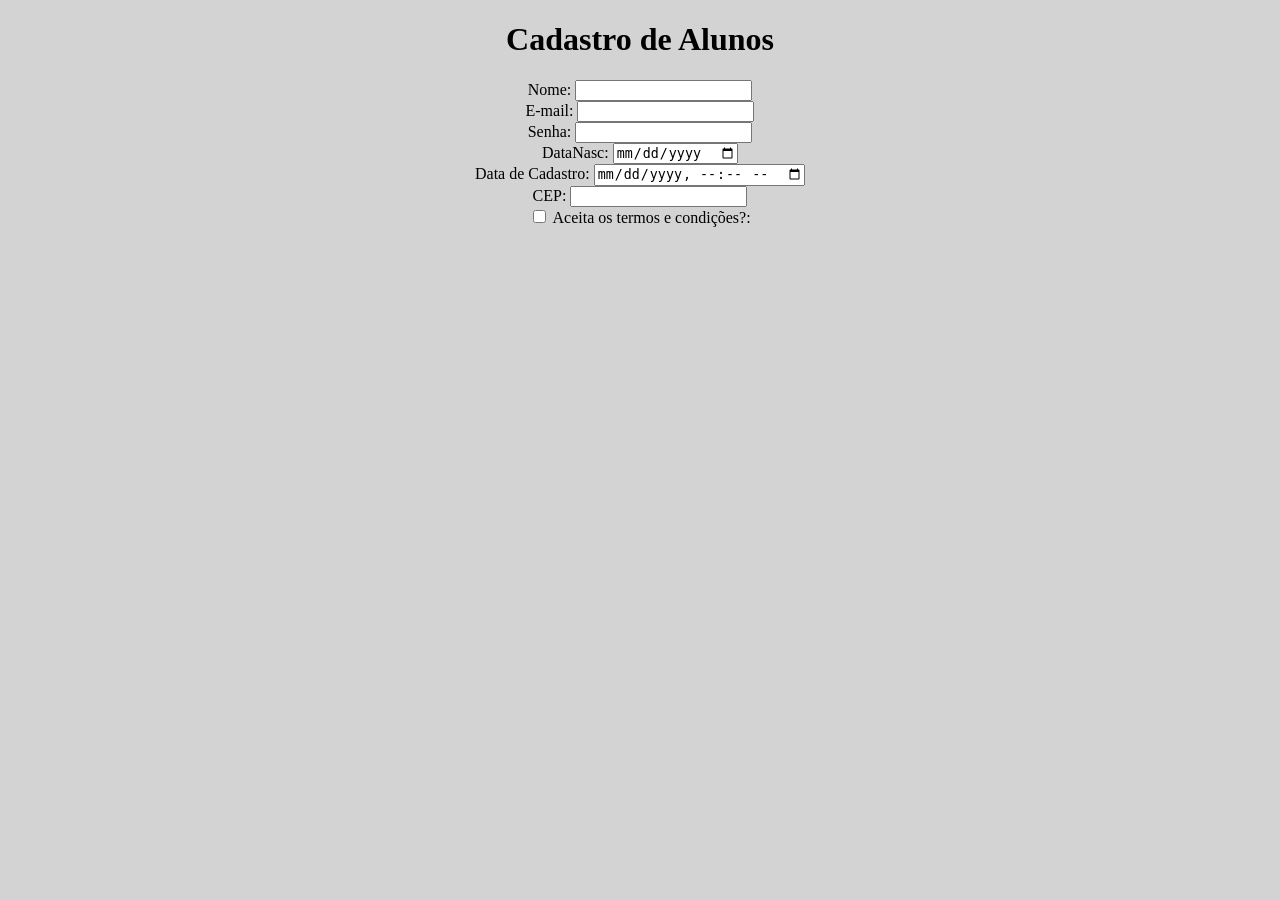
<file: aulasHTML/aula.05.html>
<!DOCTYPE html>
<html lang="pt-br">
<head>
    <meta charset="UTF-8">
    <meta name="viewport" content="width=device-width, initial-scale=1.0">
    <title>HTML | Aula 05</title>
   <link rel="stylesheet" href="aula.05.css" >

</head>
<body>
    <div id="formulario">
        <h1>Cadastro de Alunos</h1>
        <form method="get" action=""><!--elemento do formulario -->
            <label for="inNome">Nome:</label>
            <input type="text" name="inNome" />
            <br />

            <label for="inEmail">E-mail:</label>
            <input type="email" name="inEmail" />
            <br />

            <label for="inSenha">Senha:</label>
            <input type="password" name="inSenha" />
            <br />

            <label for="inData">DataNasc:</label>
            <input type="date" name="inData" />
            <br />

             <label for="inDataCad">Data de Cadastro:</label>
            <input type="datetime-local" name="inDataCad" />
            <br />

             <label for="inCEP">CEP:</label>
            <input type="number" step="1" name="inCEP" />
            <br />

              <input type="checkbox" name="inTermo" />
             <label for="inTermo">Aceita os termos e condições?:</label>
            <br />
            
        </form>
    </div>
</body>
</html>
</file>
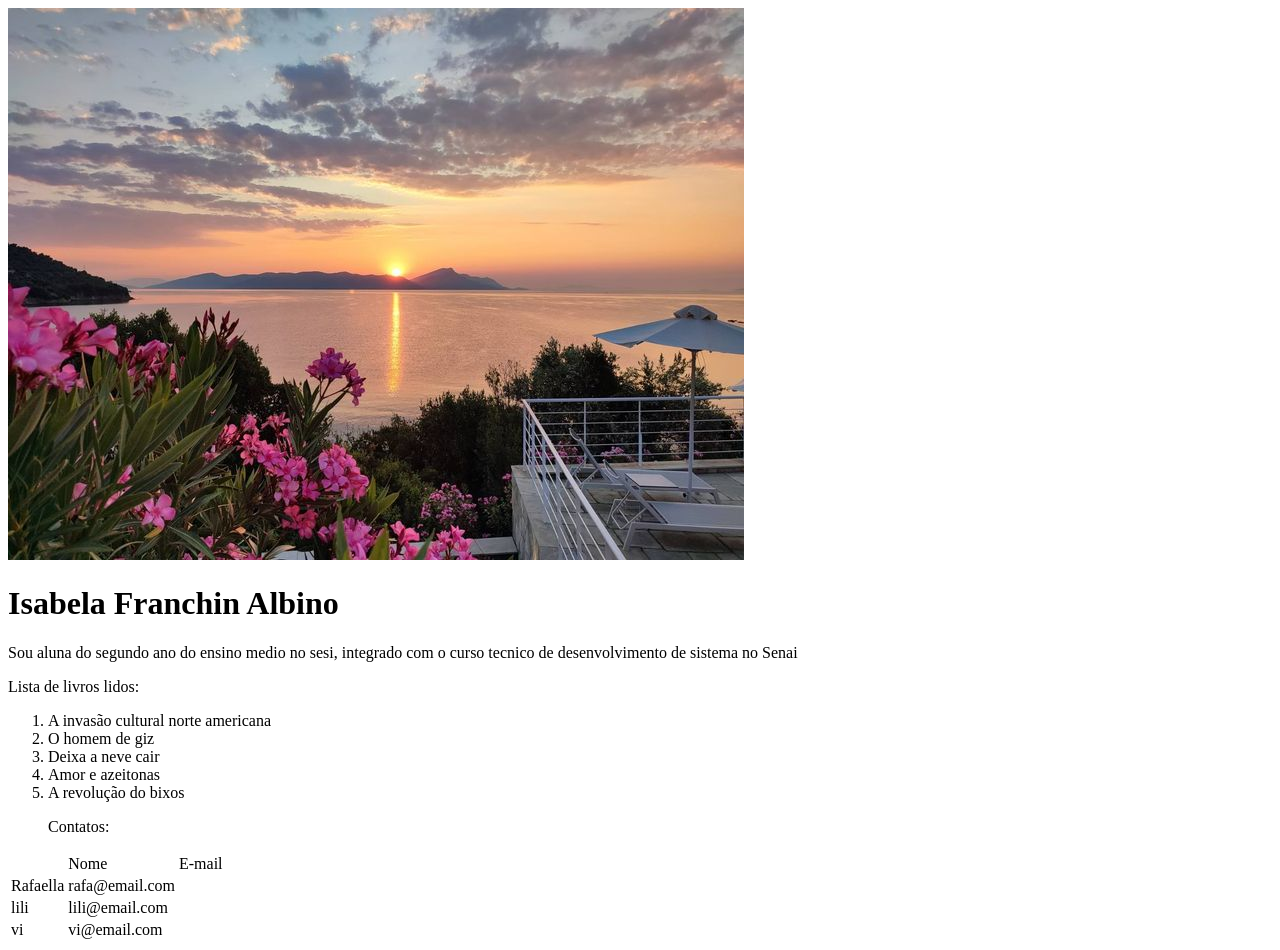
<file: aulasHTML/perfil.html>
<!DOCTYPE html>
<html lang="pt-br">
<head>
    <meta charset="UTF-8">
    <meta name="viewport" content="width=device-width, initial-scale=1.0">
    <title>Documento</title>
</head>
<body>

<img src="foto.jpeg"/>

<h1>Isabela Franchin Albino</h1>
   
    <p> Sou aluna do segundo ano do ensino medio no sesi, integrado com o curso tecnico de desenvolvimento de sistema no Senai </p>
<p> Lista de livros lidos:</p>
    <ol>

    <li>A invasão cultural norte americana</li>
    <li>O homem de giz</li>
    <li>Deixa a neve cair</li>
    <li>Amor e azeitonas</li>
    <li>A revolução do bixos</li>

<p> Contatos:</p>

</ol>
<table>
    <th>
        <td>Nome </td>
        <td>E-mail</td>
    </th>
    <tr>
        <td>Rafaella</td>
        <td>rafa@email.com</td>
    </tr>

    <tr>
        <td>lili</td>
        <td>lili@email.com</td>

    </tr>
    <tr>
        <td>vi</td>
        <td>vi@email.com</td>

    </tr>

</body>
</html>
</file>
<file: Atividade-HTML/css/estilo.css>
* {
  margin: 0;
  padding: 0;
  box-sizing: border-box;
  font-size: 14px;
  font-family: "Segoe UI", Tahoma, Geneva, Verdana, sans-serif;
}

body {
  background-color: #f4f6f9;
}

/* LAYOUT */
.container {
  display: flex;
}

/* SIDEBAR */
.sidebar {
  width: 220px;
  height: 100dvh;
  background-color: #111827;
  color: white;
  padding: 20px;
  position: fixed;
}

.sidebar h2 {
  margin-bottom: 20px;
}

.sidebar a {
  display: block;
  color: white;
  text-decoration: none;
  padding: 10px;
  border-radius: 6px;
  transition: 0.3s;
}

.sidebar a:hover {
  background-color: #2563eb;
}

/* CONTEÚDO */
.content {
  margin-left: 220px;
  padding: 20px;
  width: 100%;
}

/* HEADER */
.topbar {
  background-color: white;
  padding: 15px;
  border-radius: 10px;
  margin-bottom: 20px;
}

/* CARD */
.card {
  background-color: white;
  padding: 20px;
  border-radius: 10px;
  margin-bottom: 20px;
}

/* FORMULÁRIO */
input {
  width: 100%;
  padding: 10px;
  margin: 8px 0;
  border: 1px solid #ccc;
  border-radius: 6px;
}
/* BOTÃO */
button {
  background-color: #2563eb;
  color: white;
  padding: 10px;
  width: 100%;
  border-radius: 6px;
  cursor: pointer;
  transition: 0.3s;
  border: none;
  margin-top: 10px;
}
button:hover {
  background-color: #1d4ed8;
  transform: scale(1.02);
}

/* LISTA  */
ul {
  list-style: none;
}

li {
  background-color: #f1f5f9;
  padding: 10px;
  margin-top: 8px;
  border-radius: 6px;
  transition: 0.5s;
}

li:hover {
  background-color: #e2e8f0;}

 table{
  width:100%;
  border-collapse: collapse;
  margin-top:20px;
}

th, td{
  border:1px solid #ccc;
  padding:10px;
  text-align:center;
}

th{
  background:#2563eb;
  color:white;
}

hr{
  margin:20px 0;
}
</file>
<file: DEVLINKS/css/estilo.css>
body {
  display: flex;
  justify-content: center;
  align-items: center;
  flex-direction: column;
  background-image: url("../img/bg-desktop.jpg");

  background-size: cover;
}
.my-text {
  color: white;
  text-decoration: none;
}
.tamanho {
  width: 400px;
  padding: 20px;
  border: 1px solid #fffff081;
  border-radius: 8px;
}

.tamanho:hover {
  border: 1px solid #fff;
}

#links {
  text-align: center;
  display: flex;
  flex-direction: column;
  justify-content: center;
  align-items: center;
  gap: 20px;
}
</file>
<file: JavaScript/css/styles.css>
*{
    margin: 0;
    padding: 0;
    box-sizing: border-box;
    font-size: 16px;
    font-family: 'Segoe UI', Tahoma, Geneva, Verdana, sans-serif;
}

body{
    background-color: #f4f6f9;
    text-align: center;
    padding: 24px;

}

h1{
    color: #111827;

}
/*CARD*/
.card {
  background-color: white;
  padding: 20px;
  border-radius: 10px;
  margin-bottom: 20px;
}

/* EXERCICO 02*/
.exercicio{
    background-color: #CCC;
    width: 500px;
    margin: 8px auto;
    padding: 20px;
    border-radius: 10px;
}

#contador {
    font-size: 56px;
    font-weight: bold;
   margin-bottom: 8px;

}

.grupo-botoes{
    display: flex;
    justify-content: center;
    gap: 12px;

}

button{
 width: 80px;
  color: white;
  border-radius: 6px;
  cursor: pointer;
  transition: 0.3s;
  border: none;
 font-size: 24px;
}
#btn-menos{
    background-color: red;
}

#btn-mais{
    background-color: green;
}

#btn-zerar{
    background-color: blueviolet;
    font-size: 16px;
}

/* EXERCICO 02😁*/
#quadrado{
    width: 150px;
    height: 150px;
    border: 2px solid #111827;
    border-radius: 4px;
   margin: 12px auto;
    background-color: white ;
}

span{
    font-weight: bold;
    font-style: italic;

}

/* EXERCICO 03*/
#num1, #num2{
    padding: 10px;
    width: 170px;
    margin: 4px;
    margin-bottom: 12px;

}

#btn-soma, #btn-subtracao, #btn-multiplicacao, #btn-divisao{
    background-color: coral;
    font-weight: bolder;
}

#resultado{
    font-size: 32px;
    font-weight: bolder;
    margin: 12px auto;

}
</file>
<file: aulasHTML/HTML-JAVASCRIPT/css/estilo.css>
*{
margin: 0;
padding: 0;
box-sizing: border-box;
font-size: 16px;
}
</file>
<file: aulasHTML/HTML.INTERMEDIARIO/css/estilo.css>
/* Reset da pagina */
*{
    margin: 0;
    padding: 0;
    box-sizing: border-box;

}
body{
    font-size:16;
    font-family:'Segoe UI', 'Segoe UI', 'Segoe UI', Tahoma, Geneva, Verdana, sans-serif;
    height:100dvh;
    width: 100%;

}

header{
    background-color: #1290ff; /*  cor do fundo*/
    color: #ffffff; 
    padding:24px;
    text-align: center;
    font-size: 24px;

}

/* MENU DE NAVEGAÇÃO */
nav{ 
    background-color: #333;
    display: flex;  /*elemneto por bloco*/
    justify-content: center;
    gap: 24px;/* separa as letras */
    padding: 12px; /* margem */  
    position: sticky;  
    top: 0;
    z-index: 1000;
}

nav a{
    color: white;
    text-decoration: none;
    font-weight: bold;/*fonte em negrito */
   
}

nav a:hover{ /*hover vai mudar o mouse quando passar por cima*/
    color: #1e90ff;
    font-style: italic;
    cursor:grab
}

/*LAYOUT PRINCIPAL*/

main{
  display:flex;
  gap: 24px;
  padding: 24px;
}

/* LATERAL */
aside{
width: 25%;
background-color: white;
padding: 16px;
border-radius: 8px;
}

/* CONTEUDO*/
section {
   background-color: white;
   padding: 16px;
   border-radius: 8px
}

/*RODAPÉ*/
footer{
background-color: #222;
color: white;
text-align: center;
padding: 12px;
position: fixed; /* onde eu qro q ele apareça*/
bottom:0; 
width: 100%;/*posicao fixa */
}
</file>
<file: aulasHTML/HTLM.dinamico/01.alterando-cor/css/estilo.css>
body{
    margin: 0;
    padding: 0;
    box-sizing: border-box;

    background-color: darkgray;
    display: flex;
    flex-direction: column;
    align-items: center;
    justify-content: center;
    gap: 10px; /* espacamneto entre*/}

#lampada{
    height: 100px;
    width: 100px;
    background-color: white;
    border-radius: 50px;
}
</file>
<file: aulasHTML/HTLM.dinamico/02.alterando-texto/css/style.css>
body{
    margin: 0;
    padding: 0;
    box-sizing: border-box;

    background-color: darkgray;
    display: flex;
    flex-direction: column;
    align-items: center;
    justify-content: center;
    gap: 10px; /* espacamneto entre*/
}

#tagarela{
    background-color: white;
    width: 80%;
    font-size: 50px;
    padding: 10px auto;
    text-align: center;
    margin-bottom: 25px


}

#btnFalar{
    width: 200;
    padding: 5px;
    margin: 0px 5px;
}
</file>
<file: aulasHTML/estilos.css>
.my-text {
        color: white;
      }
      #header {
        background-color: red;
        height: 130px;
        text-align: center;
      }
      #main{
            background-color: #de35b7; 
            height: 350px;
    }
    #aside{
        background-color: blue; 
        height: 100%; 
        width: 30%;
        float: left;
    }
    #content{
        background-color: green; 
        height: 100%;
        width: 60%; 
        float: right
    }
    #footer{
        background-color: gray; 
        height: 30px
    }
</file>
<file: aulasHTML/aula.05.css>
/* Comentario em css */

/*
seletores css 
seletor de Classe -> .
Seletor de Id -> #
Seletor de elemento -> Tag html
*/

body{
background-color: #d3d3d3; /*cor de fundo */
font-family: 'Segoe Ui'Tahoma, Geneva, Verdana, sans-serif ;
font-size: 16px;/*tamanho da fonte*/
margin: 0px; /* espacamento externo do box*/
padding: 0px;/*espaçamento interno do box*/
text-align: center;

}
</file>
